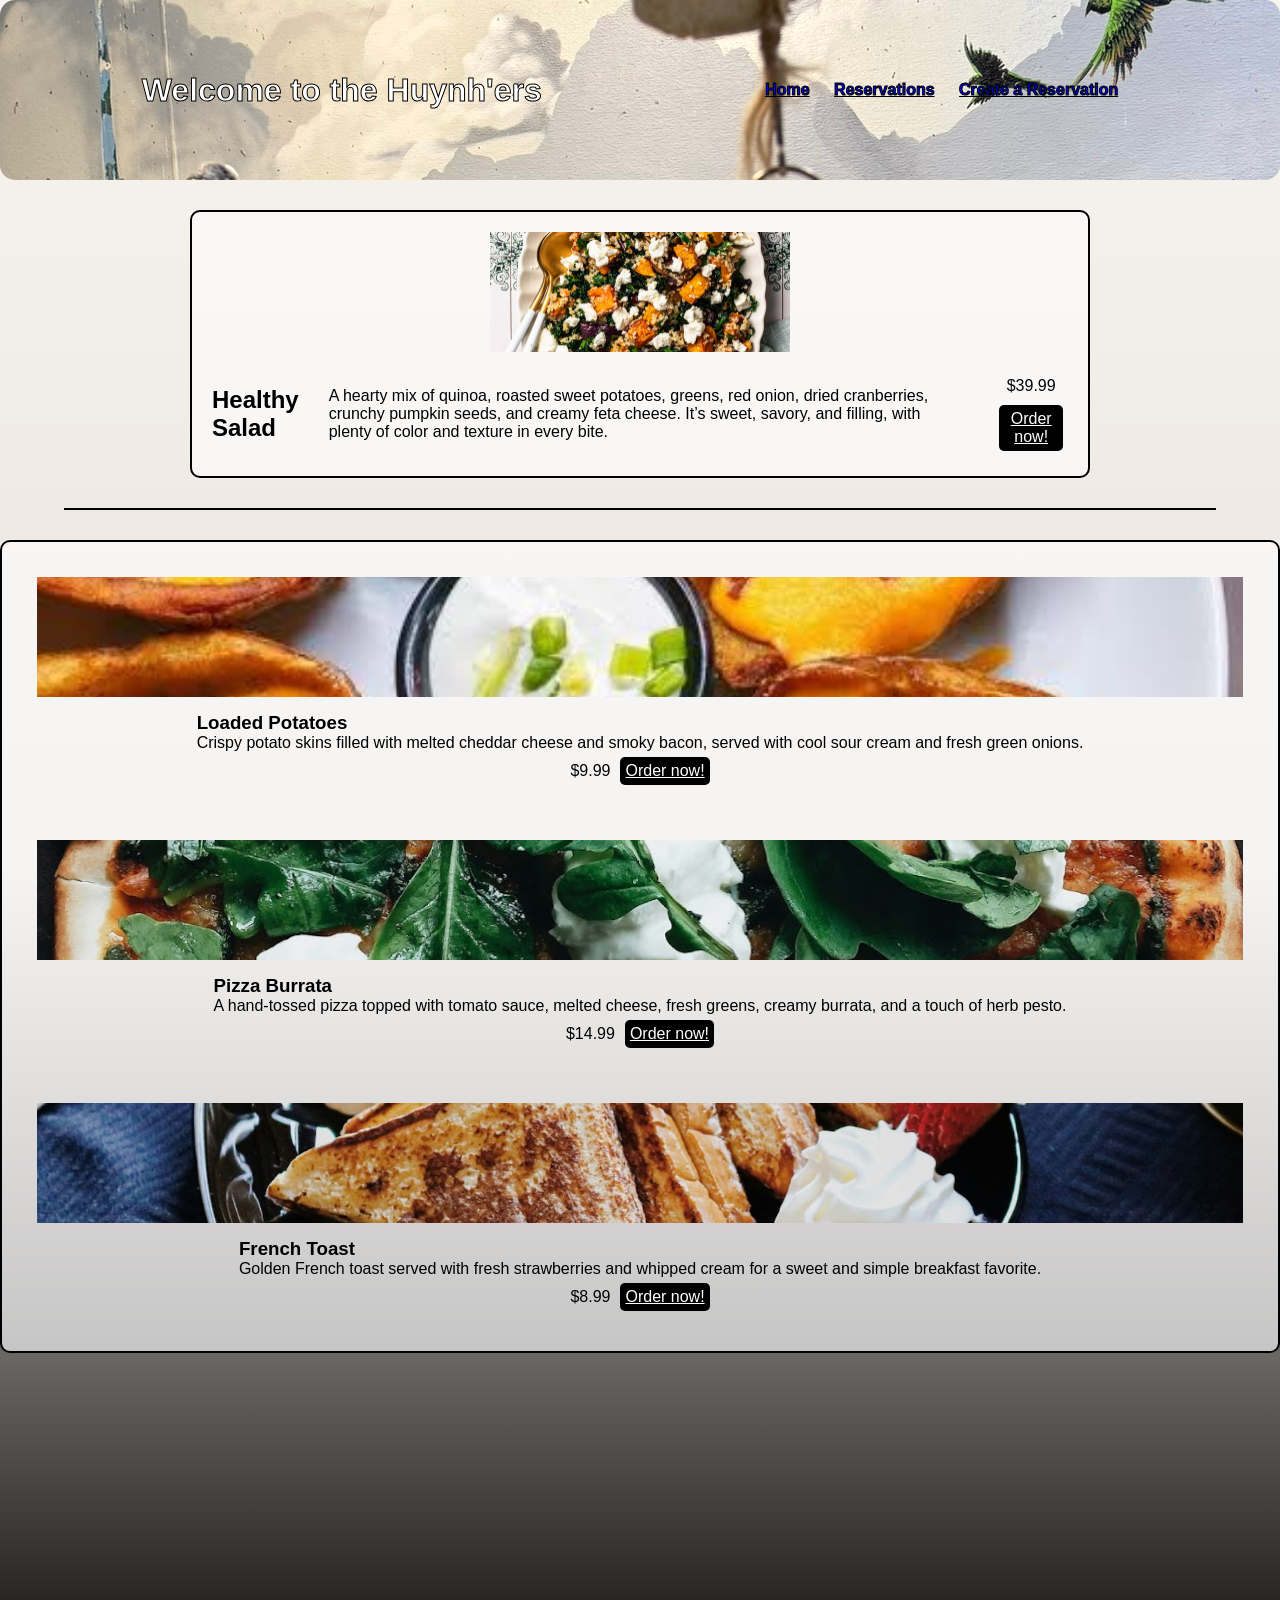
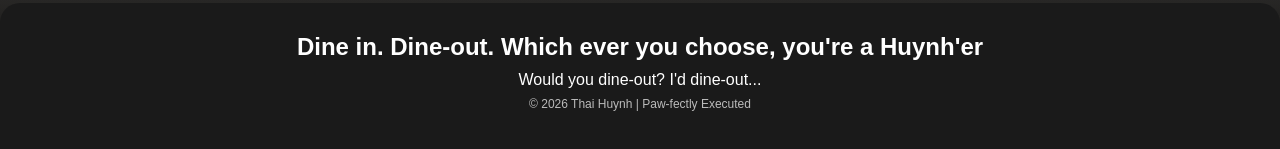
<file: index.html>
<!DOCTYPE html>
<html lang="en">
<head>
    <meta charset="UTF-8">
    <meta name="viewport" content="width=device-width, initial-scale=1.0">
    <link rel="stylesheet" href="index.css">
    <title>Huynh's Restaurant</title>
</head>
<body>
    <header class="header-init">
        <h1>Welcome to the Huynh'ers</h1>
        <nav class="navigation">
            <a href="index.html">Home</a>
            <a href="reservation.html">Reservations</a>
            <a href="createReservation.html">Create a Reservation</a>
        </nav>
    </header>

    <main>
        <div class="dish-month-container">
            <img src="salad.jpg" alt="qinua salad">
            <div class="dish-month-text">
                <h2>Healthy Salad</h2>
                <p>A hearty mix of quinoa, roasted sweet potatoes, greens, red onion, dried cranberries, crunchy pumpkin seeds, and creamy feta cheese. It’s sweet, savory, and filling, with plenty of color and texture in every bite.</p>

                <div class="price-selection">
                    <p>$39.99</p>
                    <a class="btn-fill" href="#">Order now!</a>
                </div>
            </div>
        </div>

        <hr>



        <!-- start of the row of dishes -->


        <div class="dishes-row">

            <div class="dishes-container">
                <img src="loadedpotatoes.jpeg" alt="loaded potatoes">
                <div>
                    <h3>Loaded Potatoes</h3>
                    <p>Crispy potato skins filled with melted cheddar cheese and smoky bacon, served with cool sour cream and fresh green onions.</p>

                    <div class="price-selection">
                    <p>$9.99</p>
                    <a class="btn-fill" href="#">Order now!</a>
                    </div>
                </div>
            </div>

            <div class="dishes-container">
                <img src="gardenpizza.jpeg" alt="burrata pizza">
                <div>
                    <h3>Pizza Burrata</h3>
                    <p>A hand-tossed pizza topped with tomato sauce, melted cheese, fresh greens, creamy burrata, and a touch of herb pesto.</p>

                    <div class="price-selection">
                    <p>$14.99</p>
                    <a class="btn-fill" href="#">Order now!</a>
                    </div>
                </div>
            </div>

            <div class="dishes-container">
                <img src="strawberryfrenchtoast.jpeg" alt="french toast">
                <div>
                    <h3>French Toast</h3>
                    <p>Golden French toast served with fresh strawberries and whipped cream for a sweet and simple breakfast favorite.</p>

                    <div class="price-selection">
                    <p>$8.99</p>
                    <a class="btn-fill" href="#">Order now!</a>
                    </div>
                </div>
            </div>

        </div>
       
    </main>

        <footer>
        <h2>Dine in. Dine-out. Which ever you choose, you're a Huynh'er</h2>
        <p>Would you dine-out? I'd dine-out...</p>
        <p class="copyright">
            &copy; 2026 Thai Huynh | Paw-fectly Executed
        </p>
    </footer>
</body>
</html>
</file>
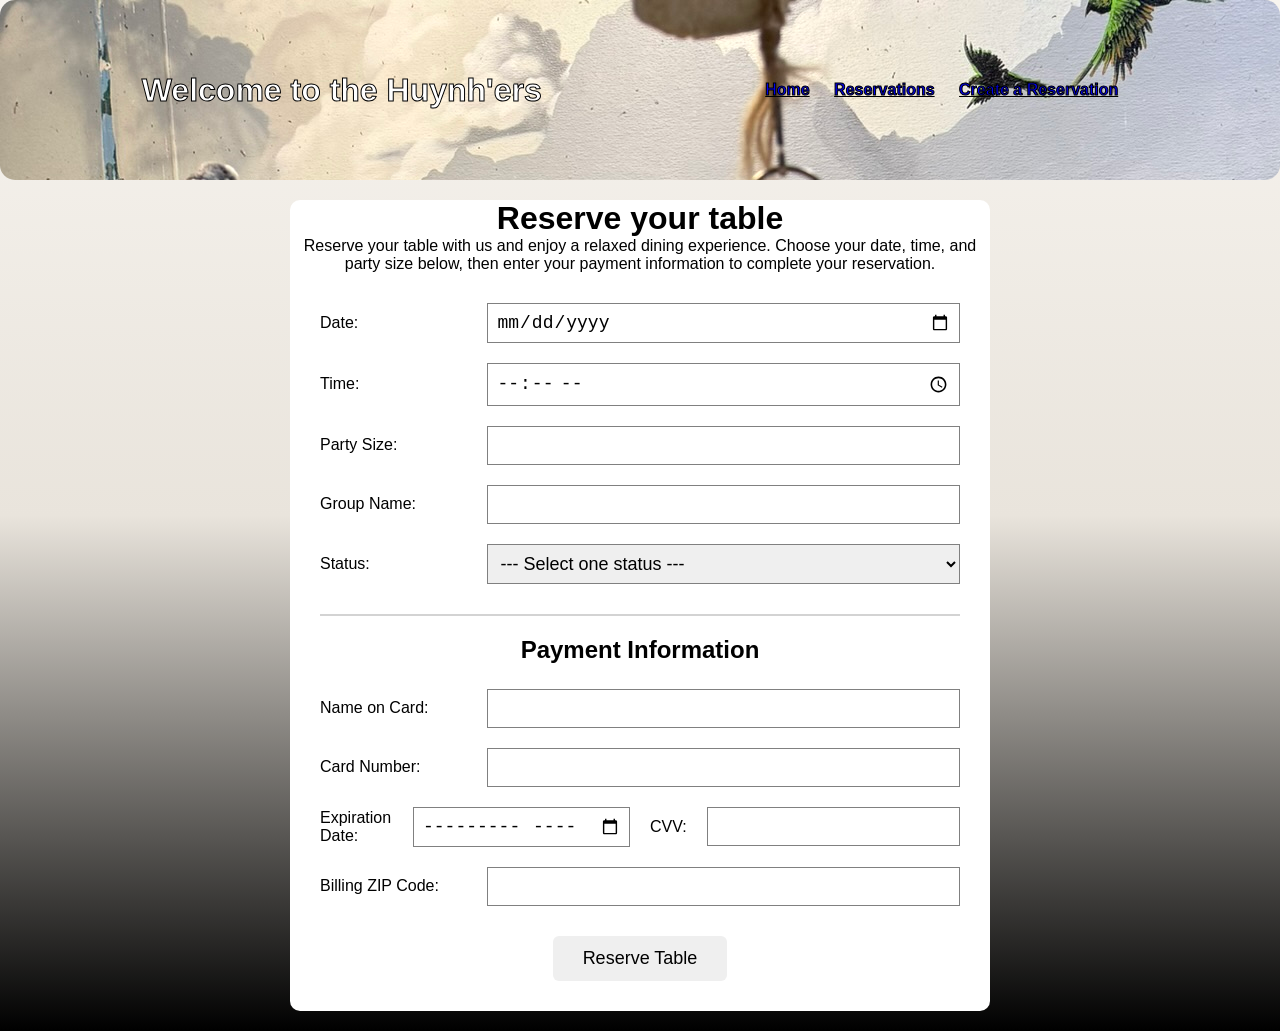
<file: createReservation.html>
<!DOCTYPE html>
<html lang="en">
<head>
    <meta charset="UTF-8">
    <meta name="viewport" content="width=device-width, initial-scale=1.0">
    <link rel="stylesheet" href="index.css">
    <link rel="stylesheet" href="practice/form.css">
    <title>Create Reservation</title>
</head>
<body>
    <header class="header-init">
        <h1>Welcome to the Huynh'ers</h1>
        <nav class="navigation">
            <a href="index.html">Home</a>
            <a href="reservation.html">Reservations</a>
            <a href="createReservation.html">Create a Reservation</a>
        </nav>
    </header>
    <main>
        <div class="reservation-wrapper">
            <div class="reservation-header">
                <h1>Reserve your table</h1>
                <p>
                    Reserve your table with us and enjoy a relaxed dining experience. Choose your date, time, and party size below, then enter your payment information to complete your reservation.
                </p>
            </div>
            <form class="reservation-form">
                <!-- Date, time, party size, guest name, status. -->
                 <div class="input-group">
                    <label>Date:</label>
                    <input type="date" id="time" name="time">
                 </div>

                 <div class="input-group">
                    <label>Time:</label>
                    <input type="time" id="party-size" name="party-size">
                 </div>

                 <div class="input-group">
                    <label>Party Size:</label>
                    <input type="number">
                 </div>

                 <div class="input-group">
                    <label>Group Name:</label>
                    <input type="text" id="group-name" name="group-name">
                 </div>

                 <div class="input-group">
                    <label>Status:</label>
                    <select name="status" id="status">
                        <option value="" disabled selected> --- Select one status ---</option>
                        <option value="confirmed">Confirmed</option>
                        <option value="pending">Pending</option>
                        <option value="cancel">Cancelled</option>
                    </select>
                 </div>

                 <!-- payment section. -->
                 <div class="payment-section">
                    <h2>Payment Information</h2>

                        <div class="input-group">
                            <label for="card-name">Name on Card:</label>
                            <input type="text" id="card-name" name="card-name">
                        </div>

                        <div class="input-group">
                            <label for="card-number">Card Number:</label>
                            <input type="text" id="card-number" name="card-number" maxlength="19">
                        </div>

                        <div class="payment-row">
                            <div class="input-group">
                            <label for="expiration">Expiration Date:</label>
                            <input type="month" id="expiration" name="expiration">
                            </div>

                            <div class="input-group">
                            <label for="cvv">CVV:</label>
                            <input type="text" id="cvv" name="cvv" maxlength="4">
                            </div>
                        </div>

                        <div class="input-group">
                            <label for="billing-zip">Billing ZIP Code:</label>
                            <input type="text" id="billing-zip" name="billing-zip" maxlength="10">
                        </div>
                </div>

<button type="submit" class="reservation-button">
    Reserve Table
</button>
            </form>

        </div>
    </main>
    
</body>
</html>
</file>
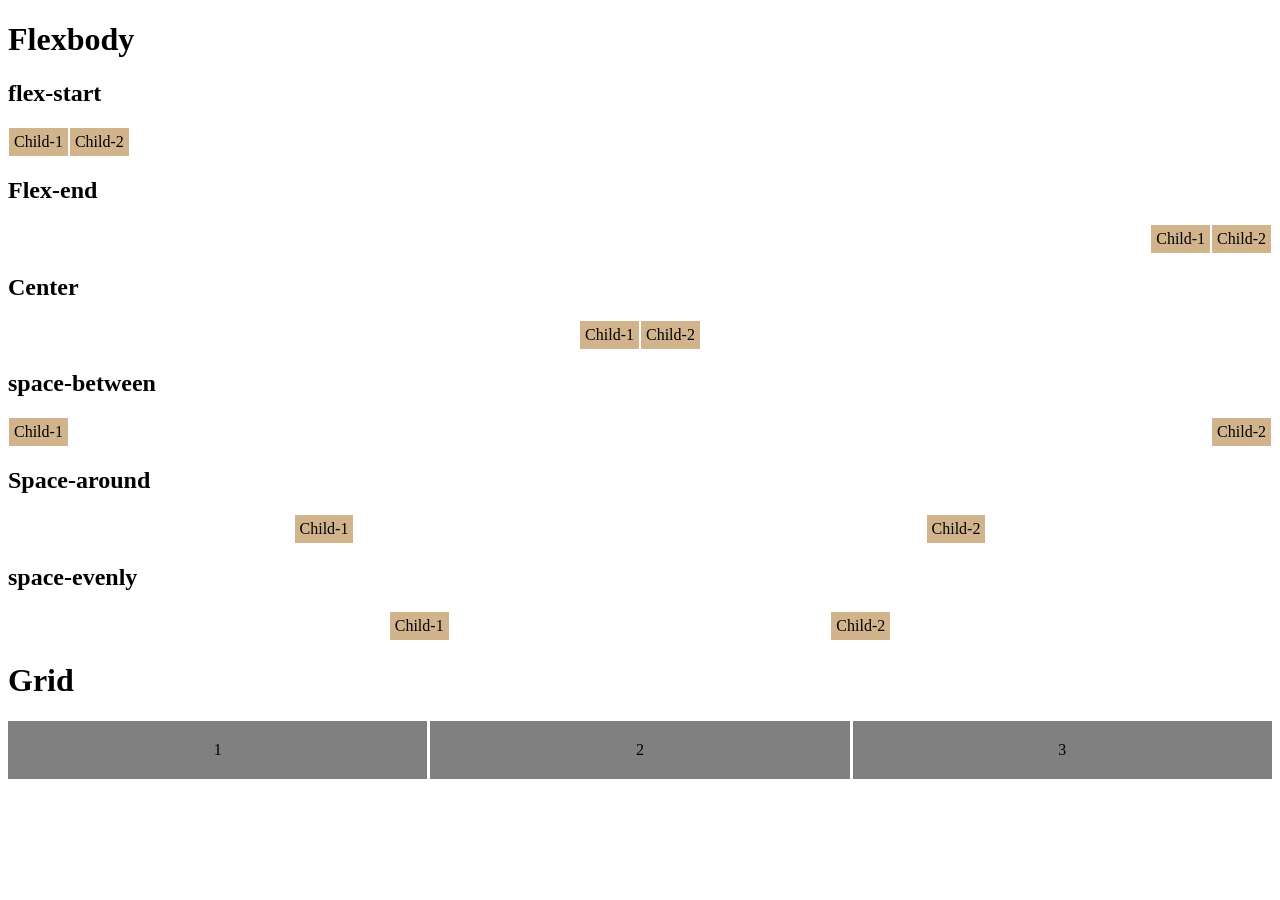
<file: practice-layout.html>
<!DOCTYPE html>
<html lang="en">
<head>
    <meta charset="UTF-8">
    <meta name="viewport" content="width=device-width, initial-scale=1.0">
    <link rel="stylesheet" href="practice-layout.css">
    <title>Document</title>
</head>
<body>
    <h1>Flexbody</h1>

    <h2>flex-start</h2>
    <div class="container-flex-start">
        <p>Child-1</p>
        <p>Child-2</p>
    </div>

    <h2>Flex-end</h2>
    <div class="container-flex-end">
        <p>Child-1</p>
        <p>Child-2</p>
    </div>

    <h2>Center</h2>
    <div class="container-center">
        <p>Child-1</p>
        <p>Child-2</p>
    </div>

    <h2>space-between</h2>
    <div class="container-space-between">
        <p>Child-1</p>
        <p>Child-2</p>
    </div>

    <h2>Space-around</h2>
    <div class="container-space-around">
        <p>Child-1</p>
        <p>Child-2</p>
    </div>

    <h2>space-evenly</h2>
    <div class="container-space-evenly">
        <p>Child-1</p>
        <p>Child-2</p>
    </div>

    <h1>Grid</h1>

    <section class="grid-example">
        <div class="item">1</div>
        <div class="item">2</div>
        <div class="item">3</div>
    </section>

</body>
</html>
</file>
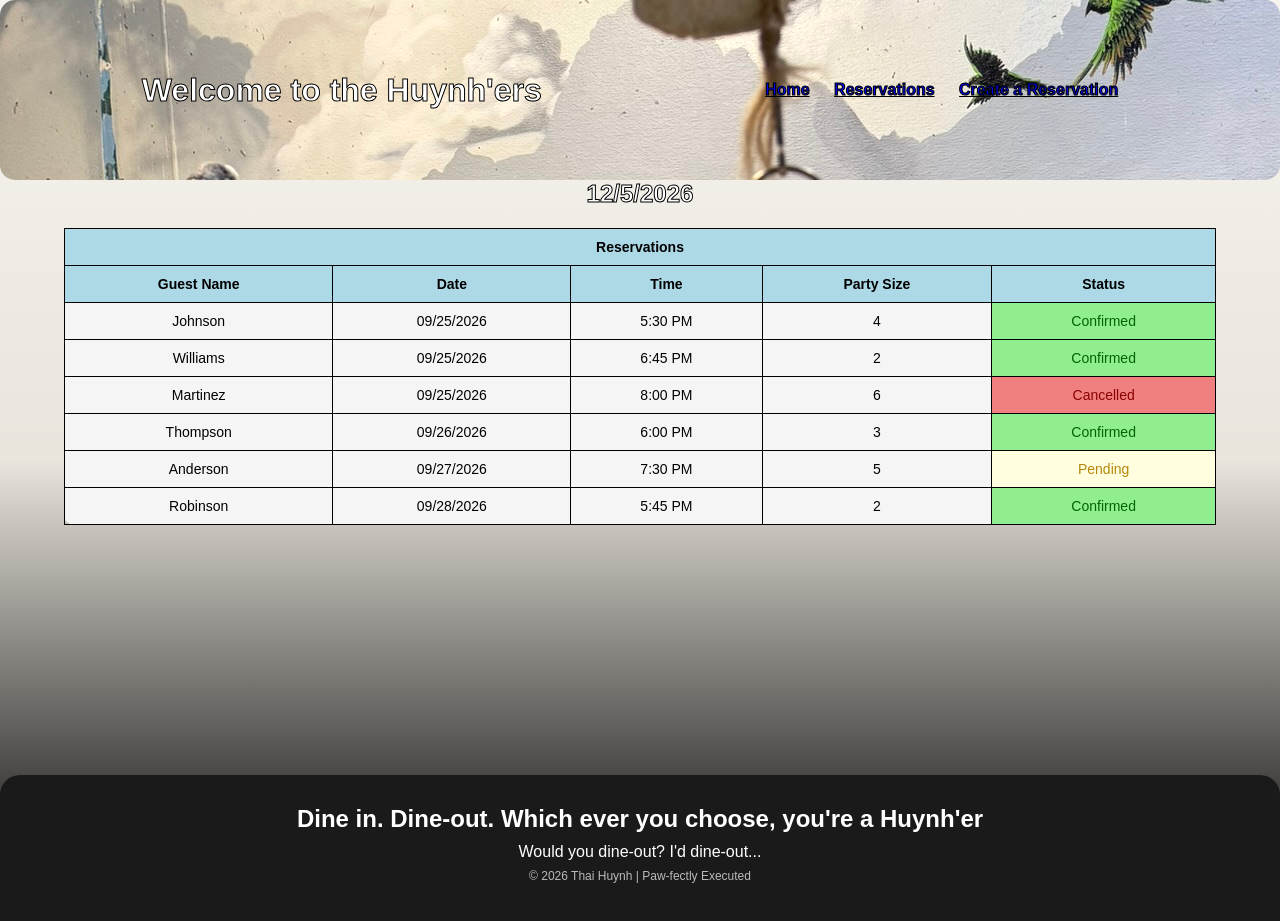
<file: reservation.html>
<!DOCTYPE html>
<html lang="en">
<head>
    <meta charset="UTF-8">
    <meta name="viewport" content="width=device-width, initial-scale=1.0">
    <link rel="stylesheet" href="index.css">
    <title>Huynh's Reservation</title>
</head>
<body>
    <header class="header-init">
        <h1>Welcome to the Huynh'ers</h1>
        <nav class="navigation">
            <a href="index.html">Home</a>
            <a href="reservation.html">Reservations</a>
            <a href="createReservation.html">Create a Reservation</a>
        </nav>
    </header>

    <main>
        
    </main>

    <h2 class="todays-date"><span id="currentDate"></span>
    <script>
        const today = new Date ();
        document.getElementById("currentDate").textContent =today.toLocaleDateString();
    </script>
    </h2>
    <table>
        <Thead>
            <tr>
                <th colspan="5">Reservations</th>
            </tr>
            <tr>
                <th>Guest Name</th>
                <th>Date</th>
                <th>Time</th>
                <th>Party Size</th>
                <th>Status</th>
            </tr>
        </Thead>
        <tbody>
            <tr>
                <td>Johnson</td>
                <td>09/25/2026</td>
                <td>5:30 PM</td>
                <td>4</td>
                <td class="confirmed">Confirmed</td>
            </tr>

            <tr>
                <td>Williams</td>
                <td>09/25/2026</td>
                <td>6:45 PM</td>
                <td>2</td>
                <td class="confirmed">Confirmed</td>
            </tr>

            <tr>
                <td>Martinez</td>
                <td>09/25/2026</td>
                <td>8:00 PM</td>
                <td>6</td>
                <td class="cancelled">Cancelled</td>
            </tr>

            <tr>
                <td>Thompson</td>
                <td>09/26/2026</td>
                <td>6:00 PM</td>
                <td>3</td>
                <td class="confirmed">Confirmed</td>
            </tr>

            <tr>
                <td>Anderson</td>
                <td>09/27/2026</td>
                <td>7:30 PM</td>
                <td>5</td>
                <td class="pending">Pending</td>
            </tr>

            <tr>
                <td>Robinson</td>
                <td>09/28/2026</td>
                <td>5:45 PM</td>
                <td>2</td>
                <td class="confirmed">Confirmed</td>
            </tr>
        </tbody>
    </table>
        <footer>
        <h2>Dine in. Dine-out. Which ever you choose, you're a Huynh'er</h2>
        <p>Would you dine-out? I'd dine-out...</p>
        <p class="copyright">
            &copy; 2026 Thai Huynh | Paw-fectly Executed
        </p>
    </footer>
</body>
</html>
</file>
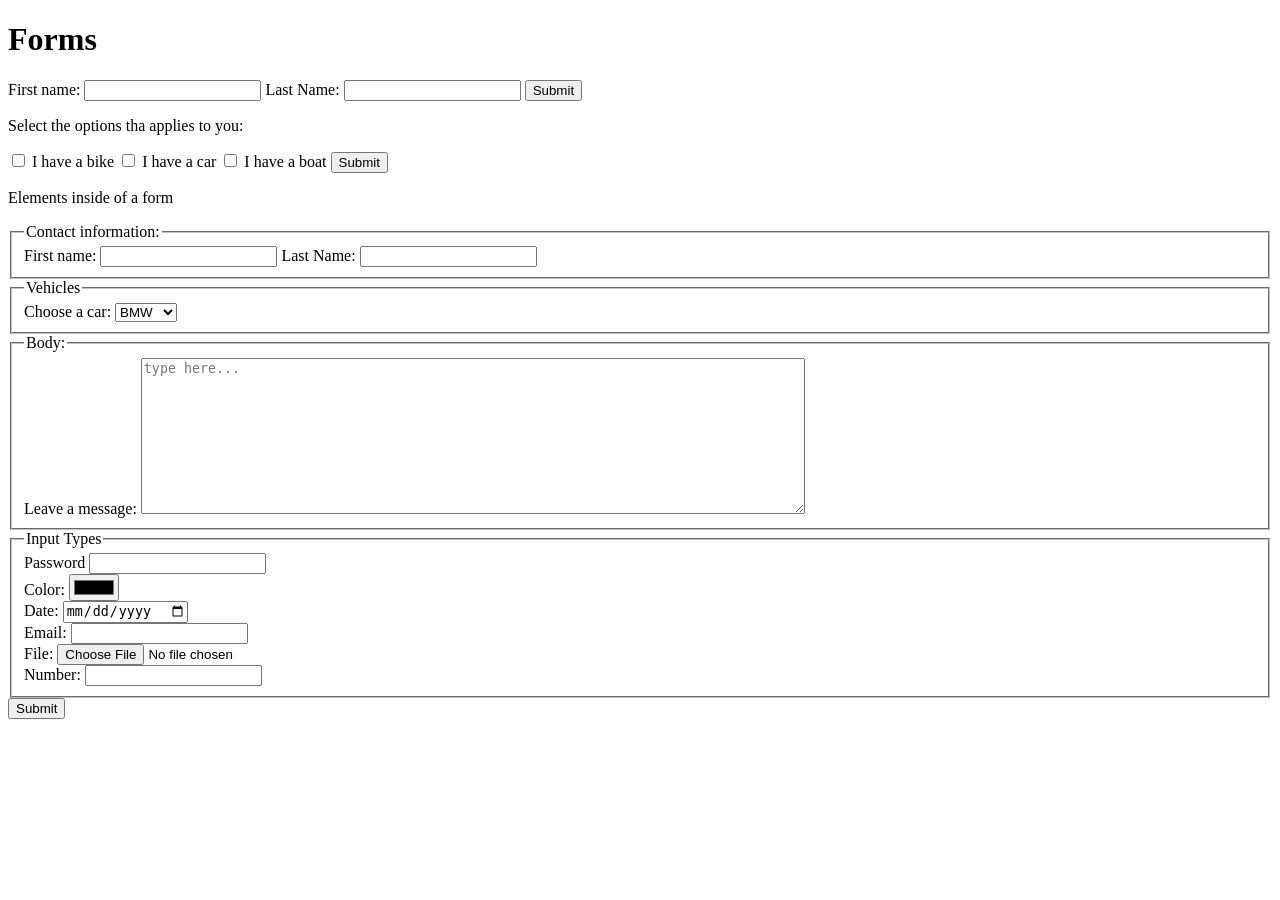
<file: practice/forms.html>
<!DOCTYPE html>
<html lang="en">
<head>
    <meta charset="UTF-8">
    <meta name="viewport" content="width=device-width, initial-scale=1.0">
    <title>Document</title>
</head>
<body>
    <h1>Forms</h1>

    <form action="" method=""><!-- these attributes allow us to handle data to the server -->
        <label>First name:</label>
        <input type="text" id="fname">

        <label for="lname">Last Name:</label>
        <input type="text" id="lname">

        <input type="submit" value="Submit">
        
    </form>

    <p>Select the options tha applies to you: </p>

    <form>
        <input type="checkbox" id="vehicle1" name="vehicle1" value="bike">
        <label>I have a bike</label>

        <input type="checkbox" id="vehicle2" name="vehicle2" value="car">
        <label>I have a car</label>

        <input type="checkbox" id="vehicle3" name="vehicle3" value="boat">
        <label>I have a boat</label>

        <input type="submit" value="Submit">

    </form>

    <p>Elements inside of a form</p>
    <form>
        <fieldset>
            <legend>Contact information:</legend>
            <label>First name:</label>
            <input type="text" id="fname">
            <label for="lname">Last Name:</label>
        <input type="text" id="lname">
        </fieldset>

        <fieldset>
            <legend>Vehicles</legend>
            <label for="cars">Choose a car:</label>
            <select id="cars">
                <option value="bmw">BMW</option>
                <option value="toyota">Toyota</option>
                <option value="ford">Ford</option>
            </select>
        </fieldset>
        <fieldset>
            <legend>Body:</legend>
            <label>Leave a message:</label>
            <textarea name="message" rows="10" cols="80" placeholder="type here..."></textarea>
        </fieldset>

        <fieldset>
            <legend>Input Types</legend>

            <label>Password</label>
            <input type="password" id="password" maxlength="8">
            <br>
            <!-- color field -->
             <label>Color:</label>
        <input type="color" id="fcolor"><br>

            <!-- date -->
             <label>Date:</label>
        <input type="date" id="fdate"><br>

            <!-- email -->
             <label>Email:</label>
        <input type="email" id="femail"><br>

            <!-- file -->
             <label>File:</label>
        <input type="file" id="ffile"><br>

            <!-- number -->
             <label>Number:</label>
        <input type="tnumber" id="fnumber"><br>

        </fieldset>

        <input type="submit" value="Submit">
    </form>
    
</body>
</html>
</file>
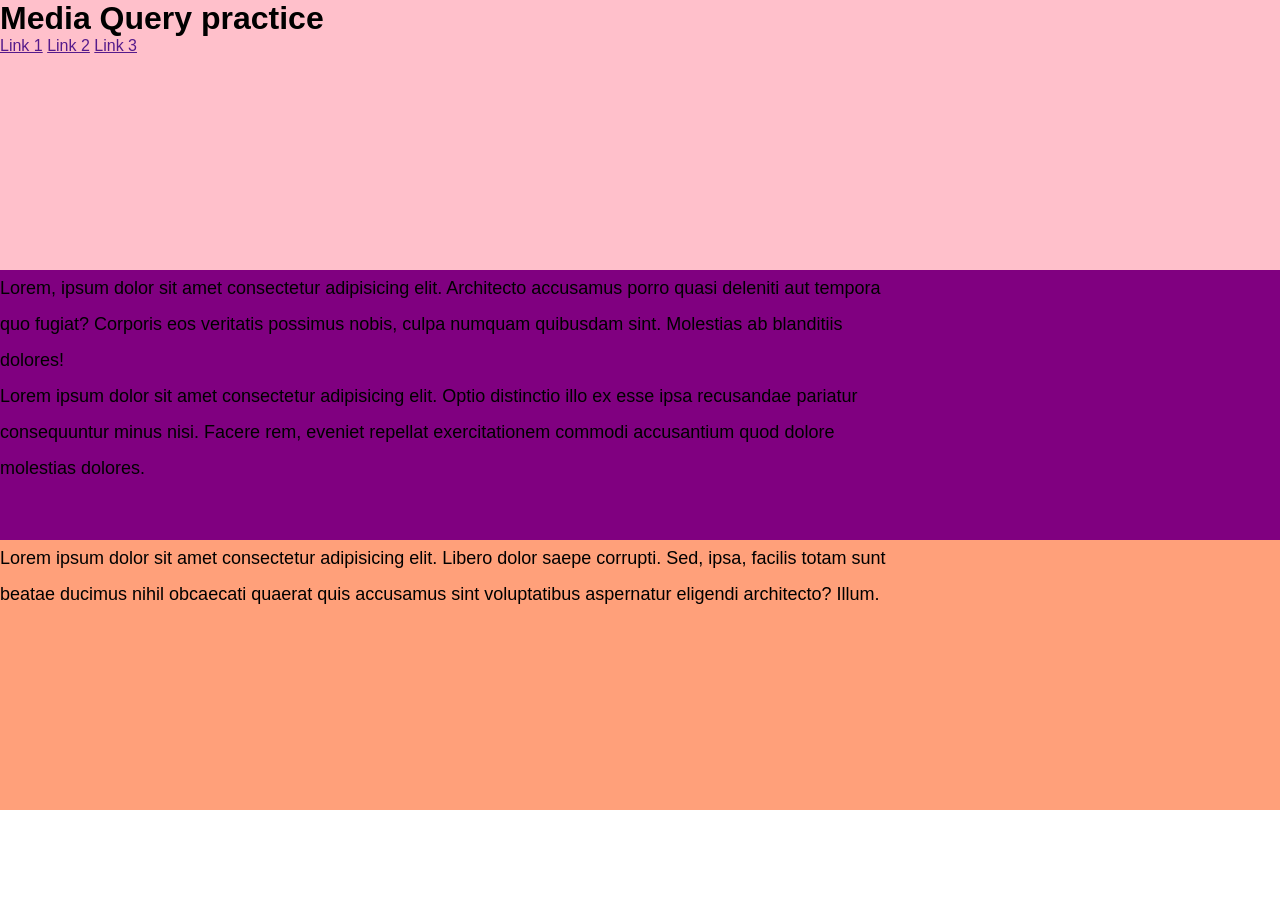
<file: practice/media-query.html>
<!DOCTYPE html>
<html lang="en">
<head>
    <meta charset="UTF-8">
    <meta name="viewport" content="width=device-width, initial-scale=1.0">
    <link rel="stylesheet" href="media-query.css">
    <title>Document</title>
</head>
<body>
    <header>
        <h1>Media Query practice</h1>
        <nav>
            <a href="">Link 1</a>
            <a href="">Link 2</a>
            <a href="">Link 3</a>
        </nav>
    </header>
    <main>
        <section>
            <p>Lorem, ipsum dolor sit amet consectetur adipisicing elit. Architecto accusamus porro quasi deleniti aut tempora quo fugiat? Corporis eos veritatis possimus nobis, culpa numquam quibusdam sint. Molestias ab blanditiis dolores!</p>
        </section>
        <p>Lorem ipsum dolor sit amet consectetur adipisicing elit. Optio distinctio illo ex esse ipsa recusandae pariatur consequuntur minus nisi. Facere rem, eveniet repellat exercitationem commodi accusantium quod dolore molestias dolores.</p>
    </main>

    <footer>
        <p>Lorem ipsum dolor sit amet consectetur adipisicing elit. Libero dolor saepe corrupti. Sed, ipsa, facilis totam sunt beatae ducimus nihil obcaecati quaerat quis accusamus sint voluptatibus aspernatur eligendi architecto? Illum.</p>
    </footer>
    
</body>
</html>
</file>
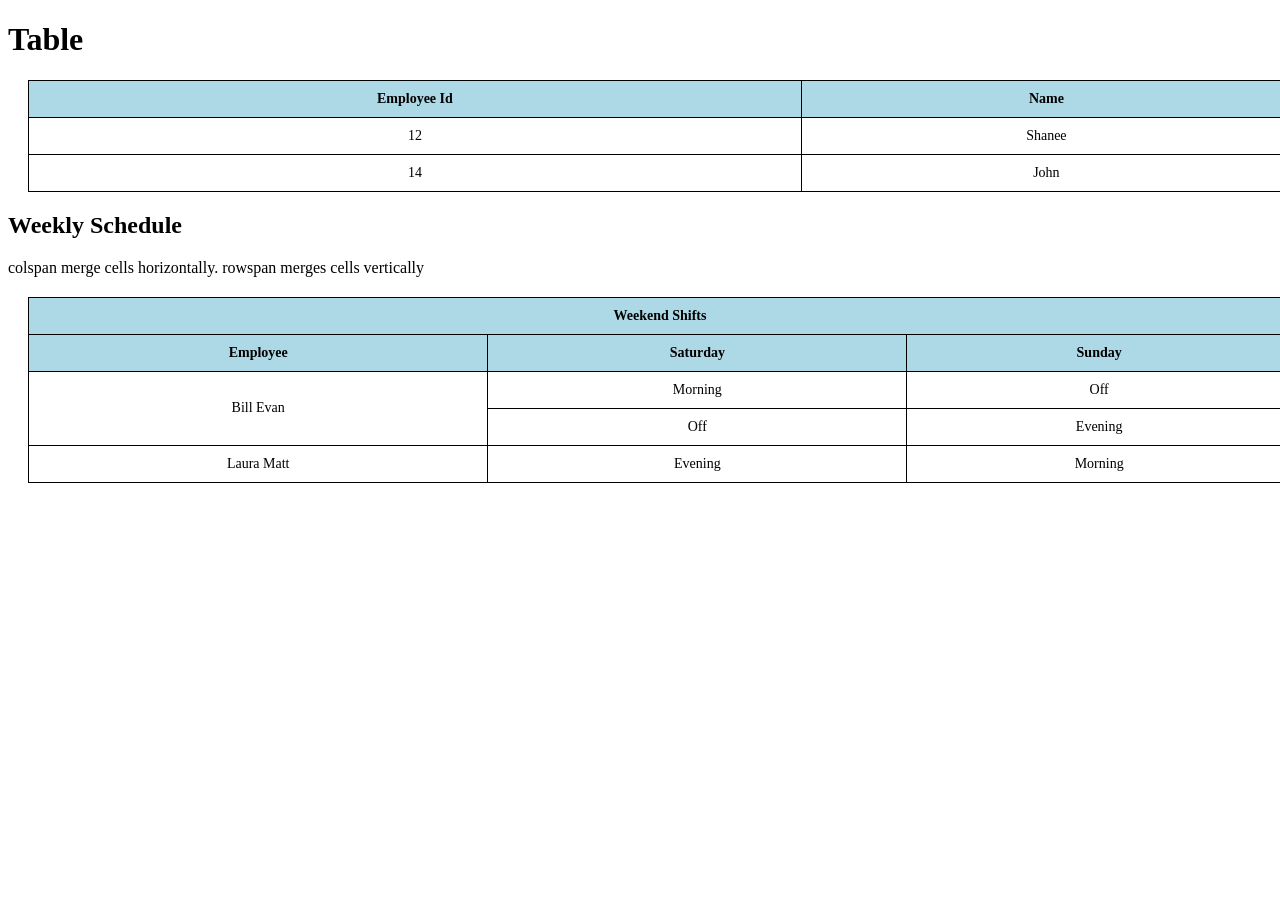
<file: practice/table.html>
<!DOCTYPE html>
<html lang="en">
<head>
    <meta charset="UTF-8">
    <meta name="viewport" content="width=device-width, initial-scale=1.0">
    <link rel="stylesheet" href="table.css">
    <title>Document</title>
</head>
<body>
    <h1> Table</h1>

    <!-- example 1: Basic structure of a table -->
    <table>
        <thead>
            <tr>
                <th>Employee Id</th>
                <th>Name</th>
            </tr>
        </thead>
        <tbody>
            <tr>
                <td>12</td>
                <td>Shanee</td>
            </tr>
            <tr>
                <td>14</td>
                <td>John</td>
            </tr>
        </tbody>
    </table>

    <!-- Example 2: colspan and rowspan -->

    <h2>Weekly Schedule</h2>
    <p>colspan merge cells horizontally. rowspan merges cells vertically</p>

    <table>
        <thead>
            <tr>
                <th colspan="3">Weekend Shifts</th>
            </tr>
            <tr>
                <th>Employee</th>
                <th>Saturday</th>
                <th>Sunday</th>
            </tr>
        </thead>
        <tbody>
            <tr>
                <td rowspan="2">Bill Evan</td>
                <td>Morning</td>
                <td>Off</td>
            </tr>
            <tr>
                <td>Off</td>
                <td>Evening</td>
            </tr>


            <tr>
                <td>Laura Matt</td>
                <td>Evening</td>
                <td>Morning</td>
            </tr>
        </tbody>
    </table>
</body>
</html>
</file>
<file: index.css>
/*global*/
*{
    margin: 0;
    padding: 0;
    box-sizing: border-box;
}
body{
    overflow-x: hidden;
}
/*Restaurant Title*/
.header-init{
    display: flex;
    flex-direction: row;
    justify-content: space-around;
    align-items: center;
    height: 20vh;
    font-family: sans-serif;
    text-align: center;
    background-image: url("banner.jpeg");
    color: white;
    -webkit-text-stroke: 1px black;
    padding: 30px;
    border-radius: 15px;
}
.navigation a{
    margin-right: 20px;
    font-weight: bold;

}
/*main*/
.dish-month-container{
    background-color: #fdfeffa0;
    border: 2px solid black;
    border-radius: 10px;
    display: flex;
    flex-direction: row;
    width: 80%;
    max-width: 900px;
    gap: 20px;
    margin: 30px auto;
    justify-content: center;
    align-items: center;
    flex-wrap: wrap;
    box-sizing: border-box;
    padding: 20px;
}
.dish-month-text{
    display: flex;
    flex: 1;
    min-width: 0;
    max-width: 100%;
    gap: 30px;
    justify-content: space-evenly;
    align-items: center;
}
.dish-month-container img{
    width: 35%;
    max-width: 100%;
    height: 120px;
    object-fit: cover;
    flex-shrink: 0;
}
.price-selection, .btn-fill{
    padding: 5px;
    display: flex;
    flex-direction: row;
    justify-content: center;
    align-items: center;
    gap: 10px;
    flex-wrap: wrap;
    max-width: 100%;
    box-sizing: border-box;
}
.dishes-row{
    background-color: #fdfeffa0;
    border: 2px solid black;
    border-radius: 10px;
    display: flex;
    gap: 20px;
    justify-content: center;
    align-items: stretch;
    width: 100%;
}
.dishes-container{
    display: flex;
    flex-direction: column;
    width: 30%;
    max-width: none;
    gap: 15px;
    margin: 30px 0;
    justify-content: center;
    align-items: center;
    box-sizing: border-box;
    padding: 20px;
}
.dishes-container img{
    width: 100%;
    height: 120px;
    object-fit: cover;
}
/*todays date*/
.todays-date{
    font-family: sans-serif;
    color: white;
    -webkit-text-stroke: 1px black;
    text-align: center;
}
/*body*/
body{
    margin: 0;
    min-height: 100vh;
    background: linear-gradient(to bottom, #f7f4ef, #e9e4dc, black);
    font-family: Arial, Helvetica, sans-serif;
}
/*table of contents*/
table{
    background-color: whitesmoke;
    width: 90%;
    border-radius: 10px;
    border-collapse: collapse;
    margin: 20px auto;
}
th,td{
    border: 1px solid black;
    text-align: center;
    font-size: 14px;
    padding: 10px;
}
th{
    background-color: lightblue;
    
}
.confirmed{
    background-color: lightgreen;
    color: darkgreen;
}
.pending{
    background-color: lightyellow;
    color: darkgoldenrod;
}
.cancelled{
    background-color: lightcoral;
    color: darkred;
}
/*utilities*/
hr{
    border: none;
    margin: 20px auto;
    border-top: 2px solid black;
    width: 90%;
}
.btn-fill{
    padding: 10px 20px;
    background-color: black;
    color: white;
    width: fit-content;
    box-sizing: border-box;
    border-radius: 5px;
}
.dish-container{
    width: 80%;
    margin-left: auto;
    margin-right: auto;
}
/*main*/
.dish-month-container{
    width: auto;
    height: auto;
}
/*The End*/
footer{
    background-color: #1a1a1a;
    color: white;
    text-align: center;
    padding: 30px;
    margin-top: 250px;
    border-radius: 20px 20px 0 0;

}
footer h2{
    font-size: 24px;
    margin-bottom: 10px;
}
footer p{
    margin: 8px;
}
.copyright{
    font-size: 12px;
    opacity: 0.7;
}

/*tablet*/
@media(min-width:601px) and (max-width:768px){
    p{
        width: 85%;
    }
    a{
        display: flex;
    }
    .header-init{
    width: 100%;
    margin: 0;
    padding: 0;
    box-sizing: border-box;
    display: flex;
    flex-direction: column;
    justify-content: center;
    align-items: center;
    text-align: center;
    }
    }
    .dish-month-container{
    display: flex;
    flex-direction: column;
    }
    .dish-month-text{
    display: flex;
    flex: 1;
    min-width: 0;
    max-width: 100%;
    gap: 30px;
    justify-content: space-evenly;
    align-items: center;
    }
    .dish-month-container img{
    width: 35%;
    max-width: 100%;
    height: 120px;
    object-fit: cover;
    flex-shrink: 0;
    }
    .price-selection, .btn-fill{
    padding: 5px;
    display: flex;
    flex-direction: row;
    justify-content: center;
    align-items: center;
    gap: 10px;
    flex-wrap: wrap;
    max-width: 100%;
    box-sizing: border-box;
    }
    .dishes-row{
    width: 100%;
    margin: 30px auto;
    flex-direction: column;
    align-items: stretch;
    gap: 20px;
    padding: 20px;
    }
    .dishes-container{
        width: 100%;
        max-width: none;
        margin: 0;
        padding: 15px;
        align-items: center;
        }
    .dishes-container img{
    width: 100%;
    height: 120px;
    object-fit: cover;
    }
    .price-selection{
        text-align: center;
    }
}
</file>
<file: practice/form.css>
.reservation-wrapper{
    background-color: white;
    max-width: 700px;
    margin: 20px auto;
    border-radius: 10px;
}

.reservation-header{
    text-align: center;
}

.reservation-form{
    padding: 30px;
}

.input-group{
    display: flex;
    flex-direction: row;
    align-items: center;
    margin-bottom: 20px;
    gap: 10px;
}

label{
    width: 25%;
}

input,
select{
    padding: 8px;
    border: 1px solid gray;
    font-size: 18px;
    width: 75%;
    box-sizing: border-box;
}

/* Payment section */

.payment-section{
    border-top: 2px solid lightgray;
    margin-top: 30px;
    padding-top: 20px;
}

.payment-section h2{
    text-align: center;
    margin-bottom: 25px;
}

.payment-row{
    display: flex;
    gap: 20px;
}

.payment-row .input-group{
    flex: 1;
}

.payment-row label{
    width: auto;
    margin-right: 10px;
}

.payment-row input{
    width: 100%;
}

.reservation-button{
    display: block;
    margin: 30px auto 0;
    padding: 12px 30px;
    font-size: 18px;
    border: none;
    border-radius: 6px;
    cursor: pointer;
}
</file>
<file: practice-layout.css>
/*flexes*/
p{
    background-color: tan;
    padding: 5px;
    margin: 1px;}
.container-flex-start{
    display: flex;
    flex-direction: row;
    justify-content: flex-start;
}
.container-flex-end{
    display: flex;
    flex-direction: row;
    justify-content: flex-end;
}
.container-center{
    display: flex;
    flex-direction: row;
    justify-content: center;
}
.container-space-between{
    display: flex;
    flex-direction: row;
    justify-content: space-between;
}
.container-space-around{
    display: flex;
    flex-direction: row;
    justify-content: space-around;
}
.container-space-evenly{
    display: flex;
    flex-direction: row;
    justify-content: space-evenly;
}
.item{
    background-color: grey;
    padding: 20px;
    text-align: center;
}
.grid-example{
    display: grid;
    grid-template-columns: repeat(3,1fr);
    gap: 3px;
}
</file>
<file: practice/media-query.css>
*{
    margin: 0;
    padding: 0;
    font-family: arial;
}
p{
    font-size: 18px;
    line-height: 2;
    width: 70%;
}
header{
    background-color: pink;
    height: 30vh;
}
main{
    background-color: purple;
    height: 30vh;
}
footer{
    background-color: lightsalmon;
    height: 30vh;
}

/*tablet design*/
@media(min-width:601px) and (max-width:768px){
    header{
        background-color: blue;
    }
    p{
        width: 85%;
    }
    a{
        display: none;
    }
}

@media(max-width:600px){
    header{
        background-color: aqua;
    }
}
</file>
<file: practice/table.css>
/*basic style of the tables*/
table{
    width: 100%;
    border-radius: 10px;
    border-collapse: collapse;
    margin: 20px;
}
th,td{
    border: 1px solid black;
    text-align: center;
    font-size: 14px;
    padding: 10px;
}
th{
    background-color: lightblue;
    
}
</file>
